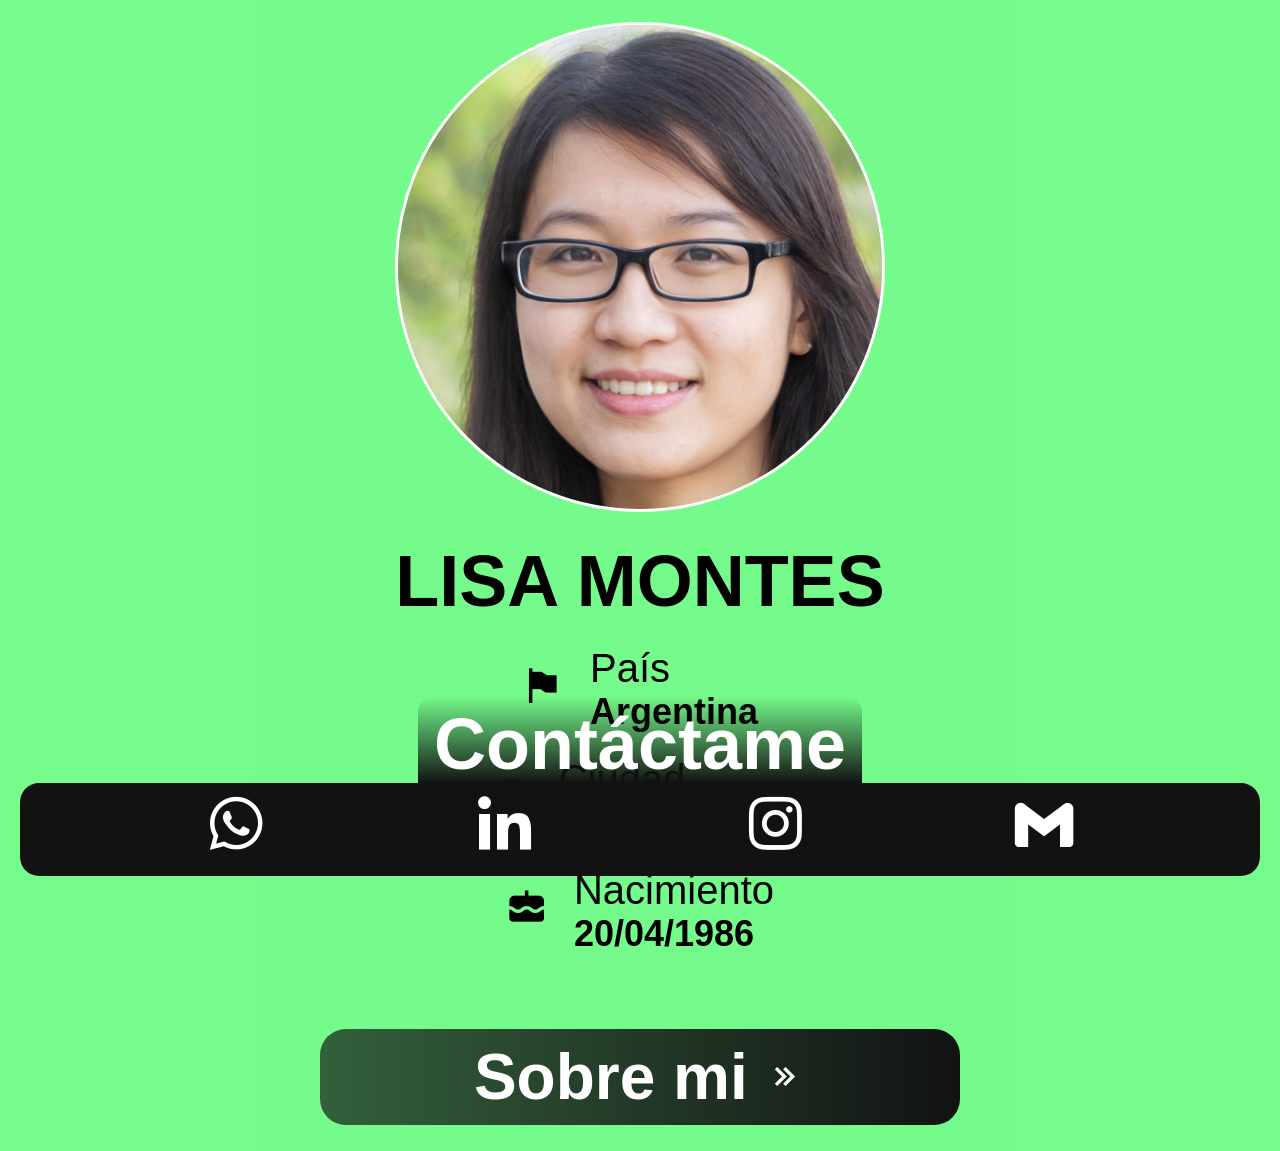
<file: index.html>
<!DOCTYPE html>
<html lang="es">
<head>
    <meta charset="UTF-8">
    <meta http-equiv="X-UA-Compatible" content="IE=edge">
    <meta name="viewport" content="width=device-width, initial-scale=1.0">
    <title>Curriculum Vitae en HTML</title>
    <!--Conexión con CSS-->
    <link rel="stylesheet" href="estilos.css"/>
    <!--Tipografía--> 
    <link href="https://fonts.googleapis.com/css2?family=EB+Garamond:ital,wght@0,400;0,500;0,600;0,700;0,800;1,400;1,500;1,600;1,700;1,800&display=swap" rel="stylesheet">
    <!--Iconos--> 
    <link href='https://unpkg.com/boxicons@2.1.4/css/boxicons.min.css' rel='stylesheet'>
</head>
<body>
    <main class="container">
        <div class="pagina1">
                <section class="info_foto">
                    <img class="info_img" src="foto.jpg" alt="Imagen primer plano de la persona"  />
                </section>

                <section class="info_personal">
                    <div class="info_nombre"> 
                        <h1>Lisa Montes</h1>
                    </div>

                    <ul>
                        <li class="info_li">
                            <div class="info_icon">
                                <i class='bx bxs-flag-alt'></i>
                            </div>
                            <div class="info_txt">
                                <p>País</p>
                                <p>Argentina</p>
                            </div>
                        </li>
                        <li class="info_li">
                            <div class="info_icon">
                                <i class='bx bxs-map'></i>
                            </div>
                            <div class="info_txt">
                                <p>Ciudad</p>
                                <p>Buenos Aires</p>
                            </div>
                        </li>
                        <li class="info_li">
                            <div class="info_icon">
                                <i class='bx bxs-cake'></i>
                            </div>
                            <div class="info_txt">
                                <p>Nacimiento</p>
                                <p>20/04/1986</p>
                            </div>
                        </li>
                    </ul>

                </section>
                <!--boton-->
                <div class="boton" >
                    <a href="#" id="sobremi">
                        Sobre mi
                        <i class="bx bx-chevrons-right"></i>
                    </a>
                </div>

        </div>
        <div class="pagina2" id="pag2">
            <section class="formacion_academica">
                <div class="academica_titulo">
                    <i class='bx bxs-graduation'></i>
                    <h2>Formación academica</h2>
                </div>
                <div class="academica_txt">
                    <table>
                        <tr>
                            <td class="academica_año">2007 - 2011</td>
                            <td>Ingeniería en Informática, Universidad de Buenos Aires</td>
                        </tr>
                        <tr>
                            <td class="academica_año">2016 - 2020</td>
                            <td>Especialización en Servicios y Redes de Telecomunicaciones, Universidad de Buenos Aires</td>
                        </tr>
                    </table>
                </div>
            </section>  
               
            <section class="experiencia_laboral">
                <div class="laboral_titulo">
                    <i class='bx bxs-briefcase'></i>
                    <h2>Experiencia laboral</h2>
                </div>
                <div class="laboral_txt">
                    <table>
                        <tr>
                            <td class="laboral_año">2018 - presente</td>
                            <td>Analista-Programador, Servicios Técnicos IT, Buenos Aires</td>
                        </tr>
                        <tr>
                            <td class="laboral_año">2014 - 2018</td>
                            <td>Programador Full Stack, Finanbest, Madrid</td>
                        </tr>
                        <tr>
                            <td class="laboral_año">2011 - 2014</td>
                            <td>Programadora web, Sistemas Informáticos SL, Rosario</td>
                        </tr>
                    </table>
                </div>
            </section>
             <!--boton-->
             <div class="boton" >
                <a href="#" id="volver">
                    <i class="bx bx-chevrons-left"></i>
                    Volver
                </a>
            </div>
        </div>   
        <div class="info_contacto">
            <div class="contacto_txt">
                <p>
                   <span class="bold"> Contáctame </span>
                </p>
            </div>
            <div class="contacto_iconos">
                <a href="https://wa.me/" target="_blank">
                    <i class='bx bxl-whatsapp'></i>
                </a>
                <a href="https://cl.linkedin.com/" target="_blank">
                    <i class='bx bxl-linkedin'></i>
                </a>
                <a href="https://www.instagram.com/" target="_blank">
                    <i class='bx bxl-instagram'></i>
                </a>
                <a href="mailto:correoelectronico@gmail.com" target="_blank">
                  <i class='bx bxl-gmail'></i>
                </a>
            </div>
        </div>
    </main>

    <!--Conexión con JavaScript-->
    <script src="app.js"></script>

</body>
</html>
</file>
<file: estilos.css>
:root{
    --tono: #59fb74d4;
    --complementario: #eded98 ;
    --contraste: #121213;

    /*paleta monocromatica principal*/
    --color-principal: hsla(var(--tono), 100%, 40%, 1);
    --color-principal-medio: hsla(var(--tono), 100%, 86%, 1);
    --color-principal-claro: hsla(var(--tono), 100%, 98%, 1);
    --color-principal-oscuro: hsla(var(--tono), 100%, 15%, 1);

    /*Color complementario*/
    --color-complementario: hsla(var(--complementario), 100%, 48%, 1);

    /*Color contraste*/
    --color-contraste-oscuro:hsla(var(--contraste), 13%, 10%, 1);
    --color-contraste-media:hsla(var(--contraste), 15%, 40%, 1);

    /*Valores*/
    --color-blanco: white;

    /*Tipografía*/
    --fuente-principal: 'Garamond', sans-serif;

    /*peso de letra*/
    --light: 300;
    --normal: 400;
    --bold: 700;
}

/*Configuración global*/
h1, h2, h3, h4, h5, h6, p, a, span{
    color: var(--color-contraste-oscuro);
    text-decoration: none;
}

ul{
    list-style: none;
}

.light{
    font-weight: var(--light);
}

.normal{
    font-weight: var(--normal);
}

.bold{
    font-weight: var(--bold);
}

/*Reseteando los estilos por defecto del navegador*/
*{
    margin: 0;
    padding: 0;
    box-sizing:border-box;
    font-family: var(--fuente-principal);
}


.container{
    display: grid;
    grid-template-columns: repeat(2, 1fr);
    position:relative; /*punto de referencia*/
    width: 100vw;
    overflow: hidden;
}

.pagina1, .pagina2{
    width: 100vw;
}

.pagina1{
    background-color:#59fb74d4;
    min-height: 100vh;
    overflow: hidden;
}

.pagina2{
    background-color: var(--color-blanco);
    position: absolute;
    opacity: 1;
    min-height: 100vh;
    transition: .5s all ease-in-out;
    left: 100%; /*100=afuera 0=adentro*/
    pointer-events: none;
}

.entrar{
    left: 0%;
    pointer-events: all;
}

@media(max-width:1400px){
      /*diseño pagina 1 1400px*/
   .container{
    display: grid;
    grid-template-columns: repeat(4, 1fr);
    grid: 3.25rem;
}
.boton{
    display: grid;
    grid-template-columns: 1fr;
    grid-gap: 1.25rem;
    min-height: 2.5rem;  
}

.boton a{
    background: linear-gradient(to right, transparent, var(--contraste));
    width: 50%;
    display:flex;
    margin-bottom: 1.625rem;
    margin-left: auto;
    margin-right: auto;
    margin-top: 3.1rem;
    justify-content: center;
    align-items: center;
    gap: 1.15rem;
    text-decoration: none;
    padding: .7rem;
    border-radius: 1.625rem;
    font-size: 4rem;
    font-weight: 800;
    transition: .2s all ease-in-out;
    

}
.boton a:nth-child(1){
    background-size: cover;
    background-position:100% 100%;
    color: var(--color-blanco);
    background-size: 300%;
}
.boton i{
    padding-top: 0.050rem;
    font-size: 2.5rem;
}


.info_foto{
    grid-column: 1/3;
    position: relative;
    text-align: center;
   
}

.info_img{
    border-radius: 50% 50% 50% 50%;
    border: 0.19rem solid var(--color-blanco);
    height: 30.625rem;
    width: 30.625rem;
    margin-top: 1.375rem;
    object-position: center;
    object-fit: cover;
}

.info_personal{
    padding: 1.5rem;
    height: auto;
}

.info_nombre{
    font-size: 3rem;
    text-transform: uppercase;
    font-weight: var(--bold);
    text-align: center;
}

.info_li{
    padding-top: 1.5rem;
    display: flex;
    align-items: center;
    justify-content: center;
}

.info_icon{
    font-size: 2.6rem;
    margin-right: 1.625rem;
}

.info_txt p:nth-child(1){
    font-size: 2.5rem;
}

.info_txt p:nth-child(2){
    font-size: 2.25rem;
    font-weight: var(--bold);
}

/*diseño pagina 2 1400px*/

.formacion_academica{
    padding: 0 2.25rem;
    margin-bottom: 3.5625rem;
    margin-top: 3.875rem;
    grid-column: 1/5;
}

.academica_titulo{
    display: flex;
    align-items: center;
    margin-bottom: 1.625rem;
    justify-content: center;
    background-color: #59fb74d4;
}

.academica_titulo i{
    font-size: 4rem;
    margin-right: 1.3125rem;
}

.academica_titulo h2{
    font-size: 4.2rem;
    text-transform: uppercase;
}

.academica_txt table{
    font-size: 3.2rem;
}

.academica_txt td{
    padding-bottom: 1.3125rem;
    
}

.academica_año{
    font-weight: var(--bold);
    padding-right: 1.9375rem;
}

.experiencia_laboral{
    padding: 0 2.25rem;
    margin-bottom: 3.5625rem;
    margin-top: 3.875rem;
    grid-column: 1/5;
}

.laboral_titulo{
    display: flex;
    align-items: center;
    margin-bottom: 1.625rem;
    justify-content: center;
    background-color: #59fb74d4;
}

.laboral_titulo i{
    font-size: 4rem;
    margin-right: 1.3125rem;
}

.laboral_titulo h2{
    font-size: 4.2rem;
    text-transform: uppercase;
}

.laboral_txt table{
    font-size: 3.2rem;
}

.laboral_txt td{
    padding-bottom: 1.3125rem;
}

.laboral_año{
    font-weight: var(--bold);
    padding-right: 1.9375rem;
}

/*barra de contacto flotante 1400px*/

.info_contacto{
    position: fixed;
    bottom: 1.5rem;
    left: 50%;
    transform: translateX(-50%);
    display: flex;
    flex-direction: column;
    justify-content: center;
    align-items: center;
    min-width: calc(100% - 40px);
}

.contacto_txt{
    background: linear-gradient(to bottom, transparent, var(--contraste));
    padding: .4rem 1rem .25rem 1rem;
    border-radius: 1rem 1rem 0 0;
    
}

.contacto_txt p{
    color: var(--color-blanco);
    margin-bottom: -0.375rem;
    font-size: 4.5rem;
}

.contacto_iconos{
    background-color: var(--contraste);
    display: flex;
    justify-content: space-evenly;
    align-items: center;
    gap: 1.5rem;
    padding: .35rem;
    width: 100%;
    border-radius: 1.2rem;
}

.contacto_iconos a{
    color: var(--color-blanco);
    font-size: 4.4rem;
}

.contacto_iconos a:hover{
    color: var(--tono);
    transform: scale(2);
}
}

@media(max-width:1200px){
     /*diseño pagina 1 1200px*/
     .container{
        display: grid;
        grid-template-columns: repeat(4, 1fr);
        grid: 3.25rem;
    }
    .boton{
        display: grid;
        grid-template-columns: 1fr;
        grid-gap: 1.25rem;
        min-height: 2.5rem;  
    }
    
    .boton a{
        background: linear-gradient(to right, transparent, var(--contraste));
        width: 50%;
        display:flex;
        margin-bottom: 1.625rem;
        margin-left: auto;
        margin-right: auto;
        margin-top: 3.1rem;
        justify-content: center;
        align-items: center;
        gap: 1.15rem;
        text-decoration: none;
        padding: .7rem;
        border-radius: 1.625rem;
        font-size: 4rem;
        font-weight: 800;
        transition: .2s all ease-in-out;
        
    
    }
    .boton a:nth-child(1){
        background-size: cover;
        background-position:100% 100%;
        color: var(--color-blanco);
        background-size: 300%;
    }
    .boton i{
        padding-top: 0.050rem;
        font-size: 2.5rem;
    }
    
    
    .info_foto{
        grid-column: 1/3;
        position: relative;
        text-align: center;
       
    }
    
    .info_img{
        border-radius: 50% 50% 50% 50%;
        border: 0.19rem solid var(--color-blanco);
        height: 30.625rem;
        width: 30.625rem;
        margin-top: 1.375rem;
        object-position: center;
        object-fit: cover;
    }
    
    .info_personal{
        padding: 1.5rem;
        height: auto;
    }
    
    .info_nombre{
        font-size: 3rem;
        text-transform: uppercase;
        font-weight: var(--bold);
        text-align: center;
    }
    
    .info_li{
        padding-top: 1.5rem;
        display: flex;
        align-items: center;
        justify-content: center;
    }
    
    .info_icon{
        font-size: 2.6rem;
        margin-right: 1.625rem;
    }
    
    .info_txt p:nth-child(1){
        font-size: 2.5rem;
    }
    
    .info_txt p:nth-child(2){
        font-size: 2.25rem;
        font-weight: var(--bold);
    }
    
    /*diseño pagina 2 1200px*/
    
    .formacion_academica{
        padding: 0 2.25rem;
        margin-bottom: 3.5625rem;
        margin-top: 3.875rem;
        grid-column: 1/5;
    }
    
    .academica_titulo{
        display: flex;
        align-items: center;
        margin-bottom: 1.625rem;
        justify-content: center;
    }
    
    .academica_titulo i{
        font-size: 4rem;
        margin-right: 1.3125rem;
    }
    
    .academica_titulo h2{
        font-size: 4.2rem;
        text-transform: uppercase;
    }
    
    .academica_txt table{
        font-size: 3.2rem;
    }
    
    .academica_txt td{
        padding-bottom: 1.3125rem;
        
    }
    
    .academica_año{
        font-weight: var(--bold);
        padding-right: 1.9375rem;
    }
    
    .experiencia_laboral{
        padding: 0 2.25rem;
        margin-bottom: 3.5625rem;
        margin-top: 3.875rem;
        grid-column: 1/5;
    }
    
    .laboral_titulo{
        display: flex;
        align-items: center;
        margin-bottom: 1.625rem;
        justify-content: center;
    }
    
    .laboral_titulo i{
        font-size: 4rem;
        margin-right: 1.3125rem;
    }
    
    .laboral_titulo h2{
        font-size: 4.2rem;
        text-transform: uppercase;
    }
    
    .laboral_txt table{
        font-size: 3.2rem;
    }
    
    .laboral_txt td{
        padding-bottom: 1.3125rem;
    }
    
    .laboral_año{
        font-weight: var(--bold);
        padding-right: 1.9375rem;
    }
    
    /*barra de contacto flotante 1200px*/
    
    .info_contacto{
        position: fixed;
        bottom: 1.5rem;
        left: 50%;
        transform: translateX(-50%);
        display: flex;
        flex-direction: column;
        justify-content: center;
        align-items: center;
        min-width: calc(100% - 2.5rem);
    }
    
    .contacto_txt{
        background: linear-gradient(to bottom, transparent, var(--contraste));
        padding: .4rem 1rem .25rem 1rem;
        border-radius: 1rem 1rem 0 0;
        
    }
    
    .contacto_txt p{
        color: var(--color-blanco);
        margin-bottom: -0.375rem;
        font-size: 4.5rem;
    }
    
    .contacto_iconos{
        background-color: var(--contraste);
        display: flex;
        justify-content: space-evenly;
        align-items: center;
        gap: 1.5rem;
        padding: .35rem;
        width: 100%;
        border-radius: 1.2rem;
    }
    
    .contacto_iconos a{
        color: var(--color-blanco);
        font-size: 4.4rem;
    }
    
    .contacto_iconos a:hover{
        color: var(--tono);
        transform: scale(2);
    }
}

@media(max-width:992px){
   /*diseño pagina 1 TABLET grande?*/
   .container{
    display: grid;
    grid-template-columns: repeat(4, 1fr);
    grid: 3.25rem;
}
.boton{
    display: grid;
    grid-template-columns: 1fr;
    grid-gap: 1.25rem;
    min-height: 2.5rem;  
}

.boton a{
    background: linear-gradient(to right, transparent, var(--contraste));
    width: 50%;
    display:flex;
    margin-bottom: 1.625rem;
    margin-left: auto;
    margin-right: auto;
    margin-top: 3.1rem;
    justify-content: center;
    align-items: center;
    gap: 1.15rem;
    text-decoration: none;
    padding: .7rem;
    border-radius: 1.625rem;
    font-size: 2rem;
    font-weight: 700;
    transition: .2s all ease-in-out;
    

}
.boton a:nth-child(1){
    background-size: cover;
    background-position:100% 100%;
    color: var(--color-blanco);
    background-size: 200%;
}
.boton i{
    padding-top: 0.050rem;
    font-size: 1.5rem;
}


.info_foto{
    grid-column: 1/3;
    grid-row: 1/3;
    position: relative;
    text-align: center;
   
}

.info_img{
    border-radius: 50% 50% 50% 50%;
    border: 0.1880rem solid var(--color-blanco);
    height: 20.625rem;
    width: 20.625rem;
    margin-top: 1.375rem;
    object-position: center;
    object-fit: cover;
}

.info_personal{
    grid-row: 2/3;
    padding: 1.5rem;
    height: auto;
}

.info_nombre{
    font-size: 2.5625rem;
    text-transform: uppercase;
    font-weight: var(--bold);
    text-align: center;
}

.info_li{
    padding-top: 1.5rem;
    display: flex;
    align-items: center;
    justify-content: center;
}

.info_icon{
    font-size: 2.5rem;
    margin-right: 1.625rem;
}

.info_txt p:nth-child(1){
    font-size: 2.125rem;
}

.info_txt p:nth-child(2){
    font-size: 2.25rem;
    font-weight: var(--bold);
}

/*diseño pagina 2 TABLET grande?*/

.formacion_academica{
    padding: 0 2.25rem;
    margin-bottom: 2.5625rem;
    margin-top: 2.875rem;
    grid-column: 1/5;
    grid-row: 1/3;

}

.academica_titulo{
    display: flex;
    align-items: center;
    margin-bottom: 1.625rem;
    justify-content: center;
}

.academica_titulo i{
    font-size: 2rem;
    margin-right: 1.3125rem;
}

.academica_titulo h2{
    font-size: 2.2rem;
    text-transform: uppercase;
}

.academica_txt table{
    font-size: 2.2rem;
}

.academica_txt td{
    padding-bottom: 1.3125rem;
    
}

.academica_año{
    font-weight: var(--bold);
    padding-right: 1.9375rem;
}

.experiencia_laboral{
    padding: 0 2.25rem;
    margin-bottom: 2.5625rem;
    grid-column: 1/5;
    grid-row: 3/5;
}

.laboral_titulo{
    display: flex;
    align-items: center;
    margin-bottom: 1.625rem;
    justify-content: center;
}

.laboral_titulo i{
    font-size: 2rem;
    margin-right: 1.3125rem;
}

.laboral_titulo h2{
    font-size: 2.2rem;
    text-transform: uppercase;
}

.laboral_txt table{
    font-size: 2.2rem;
}

.laboral_txt td{
    padding-bottom: 1.3125rem;
}

.laboral_año{
    font-weight: var(--bold);
    padding-right: 1.9375rem;
}

/*barra de contacto flotante TABLET grande?*/

.info_contacto{
    position: fixed;
    bottom: 1.5rem;
    left: 50%;
    transform: translateX(-50%);
    display: flex;
    flex-direction: column;
    justify-content: center;
    align-items: center;
    min-width: calc(100% - 2.5rem);
}

.contacto_txt{
    background: linear-gradient(to bottom, transparent, var(--contraste));
    padding: .4rem 1rem .25rem 1rem;
    border-radius: 1rem 1rem 0 0;
    
}

.contacto_txt p{
    color: var(--color-blanco);
    margin-bottom: -0.375rem;
    font-size: 2.5rem;
}

.contacto_iconos{
    background-color: var(--contraste);
    display: flex;
    justify-content: space-evenly;
    align-items: center;
    gap: 1.5rem;
    padding: .35rem;
    width: 100%;
    border-radius: 1.2rem;
}

.contacto_iconos a{
    color: var(--color-blanco);
    font-size: 3.4rem;
}

.contacto_iconos a:hover{
    color: var(--tono);
    transform: scale(1.5);
}
}

@media(max-width:768px){
    /*diseño pagina 1 TABLET*/
    .container{
        display: grid;
        grid-template-columns: repeat(4, 1fr);
        grid: 3.25rem;
    }
    .boton{
        display: grid;
        grid-template-columns: 1fr;
        grid-gap: 1.25rem;
        min-height: 2.5rem;  
    }
    
    .boton a{
        background: linear-gradient(to right, transparent, var(--contraste));
        width: 50%;
        display:flex;
        margin-bottom: 1.625rem;
        margin-left: auto;
        margin-right: auto;
        margin-top: 3.1rem;
        justify-content: center;
        align-items: center;
        gap: 1.15rem;
        text-decoration: none;
        padding: .7rem;
        border-radius: 1.625rem;
        font-size: 2rem;
        font-weight: 700;
        transition: .2s all ease-in-out;
        
    
    }
    .boton a:nth-child(1){
        background-size: cover;
        background-position:100% 100%;
        color: var(--color-blanco);
        background-size: 200%;
    }
    .boton i{
        padding-top: 0.050rem;
        font-size: 1.5rem;
    }
    
    
    .info_foto{
        grid-column: 1/3;
        grid-row: 1/3;
        position: relative;
        text-align: center;
       
    }
    
    .info_img{
        border-radius: 50% 50% 50% 50%;
        border: 0.1880rem solid var(--color-blanco);
        height: 20.625rem;
        width: 20.625rem;
        margin-top: 1.375rem;
        object-position: center;
        object-fit: cover;
    }
    
    .info_personal{
        grid-row: 2/3;
        padding: 1.5rem;
        height: auto;
    }
    
    .info_nombre{
        font-size: 2.5625rem;
        text-transform: uppercase;
        font-weight: var(--bold);
        text-align: center;
    }
    
    .info_li{
        padding-top: 1.5rem;
        display: flex;
        align-items: center;
        justify-content: center;
    }
    
    .info_icon{
        font-size: 2.5rem;
        margin-right: 1.625rem;
    }
    
    .info_txt p:nth-child(1){
        font-size: 2.125rem;
    }
    
    .info_txt p:nth-child(2){
        font-size: 2.25rem;
        font-weight: var(--bold);
    }
    
    /*diseño pagina 2 TABLET*/
    
    .formacion_academica{
        padding: 0 2.25rem;
        margin-bottom: 2.5625rem;
        margin-top: 2.875rem;
        grid-column: 1/5;
        grid-row: 1/3;
    
    }
    
    .academica_titulo{
        display: flex;
        align-items: center;
        margin-bottom: 1.625rem;
        justify-content: center;
    }
    
    .academica_titulo i{
        font-size: 2rem;
        margin-right: 1.3125rem;
    }
    
    .academica_titulo h2{
        font-size: 2.2rem;
        text-transform: uppercase;
    }
    
    .academica_txt table{
        font-size: 2.2rem;
    }
    
    .academica_txt td{
        padding-bottom: 1.3125rem;
        
    }
    
    .academica_año{
        font-weight: var(--bold);
        padding-right: 1.9375rem;
    }
    
    .experiencia_laboral{
        padding: 0 2.25rem;
        margin-bottom: 2.5625rem;
        grid-column: 1/5;
        grid-row: 3/5;
    }
    
    .laboral_titulo{
        display: flex;
        align-items: center;
        margin-bottom: 1.625rem;
        justify-content: center;
    }
    
    .laboral_titulo i{
        font-size: 2rem;
        margin-right: 1.3125rem;
    }
    
    .laboral_titulo h2{
        font-size: 2.2rem;
        text-transform: uppercase;
    }
    
    .laboral_txt table{
        font-size: 2.2rem;
    }
    
    .laboral_txt td{
        padding-bottom: 1.3125rem;
    }
    
    .laboral_año{
        font-weight: var(--bold);
        padding-right: 1.9375rem;
    }
    
    /*barra de contacto flotante TABLET*/
    
    .info_contacto{
        position: fixed;
        bottom: 1.5rem;
        left: 50%;
        transform: translateX(-50%);
        display: flex;
        flex-direction: column;
        justify-content: center;
        align-items: center;
        min-width: calc(100% - 2.5rem);
    }
    
    .contacto_txt{
        background: linear-gradient(to bottom, transparent, var(--contraste));
        padding: .4rem 1rem .25rem 1rem;
        border-radius: 1rem 1rem 0 0;
        
    }
    
    .contacto_txt p{
        color: var(--color-blanco);
        margin-bottom: -0.375rem;
        font-size: 2.5rem;
    }
    
    .contacto_iconos{
        background-color: var(--contraste);
        display: flex;
        justify-content: space-evenly;
        align-items: center;
        gap: 1.5rem;
        padding: .35rem;
        width: 100%;
        border-radius: 1.2rem;
    }
    
    .contacto_iconos a{
        color: var(--color-blanco);
        font-size: 3.4rem;
    }
    
    .contacto_iconos a:hover{
        color: var(--tono);
        transform: scale(1.5);
    }
}

@media(max-width:576px){
    /*diseño pagina 1 CELULAR*/

.container{
    display: grid;
    grid-template-columns: repeat(4, 1fr);
    grid: 1.25rem;
}
.boton{
    display: grid;
    grid-template-columns: 1fr;
    grid-gap: 1.25rem;
    min-height: 2.5rem;  
}

.boton a{
    background: linear-gradient(to right, transparent, var(--contraste));
    width: 50%;
    display:flex;
    margin-bottom: 0.625rem;
    margin-left: auto;
    margin-right: auto;
    margin-top: 2.1875rem;
    justify-content: center;
    align-items: center;
    gap: 0.15rem;
    text-decoration: none;
    padding: .7rem;
    border-radius: 0.625rem;
    font-size: .9rem;
    font-weight: 600;
    transition: .2s all ease-in-out;
    

}
.boton a:nth-child(1){
    background-size: cover;
    background-position:100% 100%;
    color: var(--color-blanco);
    background-size: 200%;
}
.boton i{
    padding-top: 0.0625rem;
    font-size: 1.5rem;
}


.info_foto{
    grid-column: 1/3;
    grid-row: 1/3;
    position: relative;
    text-align: center;
   
}

.info_img{
    border-radius: 50% 50% 50% 50%;
    border: 0.1875rem solid var(--color-blanco);
    height: 15.625rem;
    width: 15.625rem;
    margin-top: 0.375rem;
    object-position: center;
    object-fit: cover;
}

.info_personal{
    grid-row: 2/3;
    padding: 0.5rem;
    height: auto;
}

.info_nombre{
    font-size: 1.5625rem;
    text-transform: uppercase;
    font-weight: var(--bold);
    text-align: center;
}

.info_li{
    padding-top: 0.3125rem;
    display: flex;
    align-items: center;
    justify-content: center;
}

.info_icon{
    font-size: 1.25rem;
    margin-right: 0.625rem;
}

.info_txt p:nth-child(1){
    font-size: 1.125rem;
}

.info_txt p:nth-child(2){
    font-size: 1.25rem;
    font-weight: var(--bold);
}

/*diseño pagina 2 CELULAR*/

.formacion_academica{
    padding: 0 1.25rem;
    margin-bottom: 1.5625rem;
    margin-top: 1.875rem;
    grid-column: 1/5;
    grid-row: 1/3;
}

.academica_titulo{
    display: flex;
    align-items: center;
    margin-bottom: 0.625rem;
}

.academica_titulo i{
    font-size: 0.9375rem;
    margin-right: 0.3125rem;
}

.academica_titulo h2{
    font-size: 1.125rem;
    text-transform: uppercase;
}

.academica_txt table{
    font-size: 1.125rem;
}

.academica_txt td{
    padding-bottom: 0.3125rem;
}

.academica_año{
    font-weight: var(--bold);
    padding-right: 0.9375rem;
}

.experiencia_laboral{
    padding: 0 1.25rem;
    margin-bottom: 1.5625rem;
    grid-column: 1/5;
    grid-row: 3/5;
}

.laboral_titulo{
    display: flex;
    align-items: center;
    margin-bottom: 0.625rem;
}

.laboral_titulo i{
    font-size: 0.9375rem;
    margin-right: 0.3125rem;
}

.laboral_titulo h2{
    font-size: 1.125rem;
    text-transform: uppercase;
}

.laboral_txt table{
    font-size: 1.125rem;
}

.laboral_txt td{
    padding-bottom: 0.3125rem;
}

.laboral_año{
    font-weight: var(--bold);
    padding-right: 0.9375rem;
}

/*barra de contacto flotante CELULAR*/

.info_contacto{
    position: fixed;
    bottom: 1rem;
    left: 50%;
    transform: translateX(-50%);
    display: flex;
    flex-direction: column;
    justify-content: center;
    align-items: center;
    min-width: calc(100% - 2.5rem);
}

.contacto_txt{
    background: linear-gradient(to bottom, transparent, var(--contraste));
    padding: .4rem 1rem .25rem 1rem;
    border-radius: 1rem 1rem 0 0;
    
}

.contacto_txt p{
    color: var(--color-blanco);
    margin-bottom: -0.375rem;
    font-size: 1.5rem;
}

.contacto_iconos{
    background-color: var(--contraste);
    display: flex;
    justify-content: space-evenly;
    align-items: center;
    gap: 1.5rem;
    padding: .35rem;
    width: 100%;
    border-radius: 1.2rem;
}

.contacto_iconos a{
    color: var(--color-blanco);
    font-size: 2.4rem;
}

.contacto_iconos a:hover{
    color: var(--tono);
    transform: scale(1.2);
}
}
</file>
<file: curriculumvitae/carpetas/css/estilos.css>
:root{
    --tono: #59fb74d4;
    --complementario: #eded98 ;
    --contraste: #121213;

    /*paleta monocromatica principal*/
    --color-principal: hsla(var(--tono), 100%, 40%, 1);
    --color-principal-medio: hsla(var(--tono), 100%, 86%, 1);
    --color-principal-claro: hsla(var(--tono), 100%, 98%, 1);
    --color-principal-oscuro: hsla(var(--tono), 100%, 15%, 1);

    /*Color complementario*/
    --color-complementario: hsla(var(--complementario), 100%, 48%, 1);

    /*Color contraste*/
    --color-contraste-oscuro:hsla(var(--contraste), 13%, 10%, 1);
    --color-contraste-media:hsla(var(--contraste), 15%, 40%, 1);

    /*Valores*/
    --color-blanco: white;

    /*Tipografía*/
    --fuente-principal: 'Garamond', sans-serif;

    /*peso de letra*/
    --light: 300;
    --normal: 400;
    --bold: 700;
}

/*Configuración global*/
h1, h2, h3, h4, h5, h6, p, a, span{
    color: var(--color-contraste-oscuro);
    text-decoration: none;
}

ul{
    list-style: none;
}

.light{
    font-weight: var(--light);
}

.normal{
    font-weight: var(--normal);
}

.bold{
    font-weight: var(--bold);
}

/*Reseteando los estilos por defecto del navegador*/
*{
    margin: 0;
    padding: 0;
    box-sizing:border-box;
    font-family: var(--fuente-principal);
}


.container{
    display: grid;
    grid-template-columns: repeat(2, 1fr);
    position:relative; /*punto de referencia*/
    width: 100vw;
    overflow: hidden;
}

.pagina1, .pagina2{
    width: 100vw;
}

.pagina1{
    background-color:#59fb74d4;
    min-height: 100vh;
    overflow: hidden;
}

.pagina2{
    background-color: var(--color-blanco);
    position: absolute;
    opacity: 1;
    min-height: 100vh;
    transition: .5s all ease-in-out;
    left: 100%; /*100=afuera 0=adentro*/
    pointer-events: none;
}

.entrar{
    left: 0%;
    pointer-events: all;
}

@media(max-width:1400px){
      /*diseño pagina 1 1400px*/
   .container{
    display: grid;
    grid-template-columns: repeat(4, 1fr);
    grid: 3.25rem;
}
.boton{
    display: grid;
    grid-template-columns: 1fr;
    grid-gap: 1.25rem;
    min-height: 2.5rem;  
}

.boton a{
    background: linear-gradient(to right, transparent, var(--contraste));
    width: 50%;
    display:flex;
    margin-bottom: 1.625rem;
    margin-left: auto;
    margin-right: auto;
    margin-top: 3.1rem;
    justify-content: center;
    align-items: center;
    gap: 1.15rem;
    text-decoration: none;
    padding: .7rem;
    border-radius: 1.625rem;
    font-size: 4rem;
    font-weight: 800;
    transition: .2s all ease-in-out;
    

}
.boton a:nth-child(1){
    background-size: cover;
    background-position:100% 100%;
    color: var(--color-blanco);
    background-size: 300%;
}
.boton i{
    padding-top: 0.050rem;
    font-size: 2.5rem;
}


.info_foto{
    grid-column: 1/3;
    position: relative;
    text-align: center;
   
}

.info_img{
    border-radius: 50% 50% 50% 50%;
    border: 0.19rem solid var(--color-blanco);
    height: 30.625rem;
    width: 30.625rem;
    margin-top: 1.375rem;
    object-position: center;
    object-fit: cover;
}

.info_personal{
    padding: 1.5rem;
    height: auto;
}

.info_nombre{
    font-size: 3rem;
    text-transform: uppercase;
    font-weight: var(--bold);
    text-align: center;
}

.info_li{
    padding-top: 1.5rem;
    display: flex;
    align-items: center;
    justify-content: center;
}

.info_icon{
    font-size: 2.6rem;
    margin-right: 1.625rem;
}

.info_txt p:nth-child(1){
    font-size: 2.5rem;
}

.info_txt p:nth-child(2){
    font-size: 2.25rem;
    font-weight: var(--bold);
}

/*diseño pagina 2 1400px*/

.formacion_academica{
    padding: 0 2.25rem;
    margin-bottom: 3.5625rem;
    margin-top: 3.875rem;
    grid-column: 1/5;
}

.academica_titulo{
    display: flex;
    align-items: center;
    margin-bottom: 1.625rem;
    justify-content: center;
}

.academica_titulo i{
    font-size: 4rem;
    margin-right: 1.3125rem;
}

.academica_titulo h2{
    font-size: 4.2rem;
    text-transform: uppercase;
}

.academica_txt table{
    font-size: 3.2rem;
}

.academica_txt td{
    padding-bottom: 1.3125rem;
    
}

.academica_año{
    font-weight: var(--bold);
    padding-right: 1.9375rem;
}

.experiencia_laboral{
    padding: 0 2.25rem;
    margin-bottom: 3.5625rem;
    margin-top: 3.875rem;
    grid-column: 1/5;
}

.laboral_titulo{
    display: flex;
    align-items: center;
    margin-bottom: 1.625rem;
    justify-content: center;
}

.laboral_titulo i{
    font-size: 4rem;
    margin-right: 1.3125rem;
}

.laboral_titulo h2{
    font-size: 4.2rem;
    text-transform: uppercase;
}

.laboral_txt table{
    font-size: 3.2rem;
}

.laboral_txt td{
    padding-bottom: 1.3125rem;
}

.laboral_año{
    font-weight: var(--bold);
    padding-right: 1.9375rem;
}

/*barra de contacto flotante 1400px*/

.info_contacto{
    position: fixed;
    bottom: 1.5rem;
    left: 50%;
    transform: translateX(-50%);
    display: flex;
    flex-direction: column;
    justify-content: center;
    align-items: center;
    min-width: calc(100% - 2.5rem);
}

.contacto_txt{
    background: linear-gradient(to bottom, transparent, var(--contraste));
    padding: .4rem 1rem .25rem 1rem;
    border-radius: 1rem 1rem 0 0;
    
}

.contacto_txt p{
    color: var(--color-blanco);
    margin-bottom: -0.375rem;
    font-size: 4.5rem;
}

.contacto_iconos{
    background-color: var(--contraste);
    display: flex;
    justify-content: space-evenly;
    align-items: center;
    gap: 1.5rem;
    padding: .35rem;
    width: 100%;
    border-radius: 1.2rem;
}

.contacto_iconos a{
    color: var(--color-blanco);
    font-size: 4.4rem;
}

.contacto_iconos a:hover{
    color: var(--tono);
    transform: scale(2);
}
}

@media(max-width:1200px){
     /*diseño pagina 1 1200px*/
     .container{
        display: grid;
        grid-template-columns: repeat(4, 1fr);
        grid: 3.25rem;
    }
    .boton{
        display: grid;
        grid-template-columns: 1fr;
        grid-gap: 1.25rem;
        min-height: 2.5rem;  
    }
    
    .boton a{
        background: linear-gradient(to right, transparent, var(--contraste));
        width: 50%;
        display:flex;
        margin-bottom: 1.625rem;
        margin-left: auto;
        margin-right: auto;
        margin-top: 3.1rem;
        justify-content: center;
        align-items: center;
        gap: 1.15rem;
        text-decoration: none;
        padding: .7rem;
        border-radius: 1.625rem;
        font-size: 4rem;
        font-weight: 800;
        transition: .2s all ease-in-out;
        
    
    }
    .boton a:nth-child(1){
        background-size: cover;
        background-position:100% 100%;
        color: var(--color-blanco);
        background-size: 300%;
    }
    .boton i{
        padding-top: 0.050rem;
        font-size: 2.5rem;
    }
    
    
    .info_foto{
        grid-column: 1/3;
        position: relative;
        text-align: center;
       
    }
    
    .info_img{
        border-radius: 50% 50% 50% 50%;
        border: 0.19rem solid var(--color-blanco);
        height: 30.625rem;
        width: 30.625rem;
        margin-top: 1.375rem;
        object-position: center;
        object-fit: cover;
    }
    
    .info_personal{
        padding: 1.5rem;
        height: auto;
    }
    
    .info_nombre{
        font-size: 3rem;
        text-transform: uppercase;
        font-weight: var(--bold);
        text-align: center;
    }
    
    .info_li{
        padding-top: 1.5rem;
        display: flex;
        align-items: center;
        justify-content: center;
    }
    
    .info_icon{
        font-size: 2.6rem;
        margin-right: 1.625rem;
    }
    
    .info_txt p:nth-child(1){
        font-size: 2.5rem;
    }
    
    .info_txt p:nth-child(2){
        font-size: 2.25rem;
        font-weight: var(--bold);
    }
    
    /*diseño pagina 2 1200px*/
    
    .formacion_academica{
        padding: 0 2.25rem;
        margin-bottom: 3.5625rem;
        margin-top: 3.875rem;
        grid-column: 1/5;
    }
    
    .academica_titulo{
        display: flex;
        align-items: center;
        margin-bottom: 1.625rem;
        justify-content: center;
    }
    
    .academica_titulo i{
        font-size: 4rem;
        margin-right: 1.3125rem;
    }
    
    .academica_titulo h2{
        font-size: 4.2rem;
        text-transform: uppercase;
    }
    
    .academica_txt table{
        font-size: 3.2rem;
    }
    
    .academica_txt td{
        padding-bottom: 1.3125rem;
        
    }
    
    .academica_año{
        font-weight: var(--bold);
        padding-right: 1.9375rem;
    }
    
    .experiencia_laboral{
        padding: 0 2.25rem;
        margin-bottom: 3.5625rem;
        margin-top: 3.875rem;
        grid-column: 1/5;
    }
    
    .laboral_titulo{
        display: flex;
        align-items: center;
        margin-bottom: 1.625rem;
        justify-content: center;
    }
    
    .laboral_titulo i{
        font-size: 4rem;
        margin-right: 1.3125rem;
    }
    
    .laboral_titulo h2{
        font-size: 4.2rem;
        text-transform: uppercase;
    }
    
    .laboral_txt table{
        font-size: 3.2rem;
    }
    
    .laboral_txt td{
        padding-bottom: 1.3125rem;
    }
    
    .laboral_año{
        font-weight: var(--bold);
        padding-right: 1.9375rem;
    }
    
    /*barra de contacto flotante 1200px*/
    
    .info_contacto{
        position: fixed;
        bottom: 1.5rem;
        left: 50%;
        transform: translateX(-50%);
        display: flex;
        flex-direction: column;
        justify-content: center;
        align-items: center;
        min-width: calc(100% - 2.5rem);
    }
    
    .contacto_txt{
        background: linear-gradient(to bottom, transparent, var(--contraste));
        padding: .4rem 1rem .25rem 1rem;
        border-radius: 1rem 1rem 0 0;
        
    }
    
    .contacto_txt p{
        color: var(--color-blanco);
        margin-bottom: -0.375rem;
        font-size: 4.5rem;
    }
    
    .contacto_iconos{
        background-color: var(--contraste);
        display: flex;
        justify-content: space-evenly;
        align-items: center;
        gap: 1.5rem;
        padding: .35rem;
        width: 100%;
        border-radius: 1.2rem;
    }
    
    .contacto_iconos a{
        color: var(--color-blanco);
        font-size: 4.4rem;
    }
    
    .contacto_iconos a:hover{
        color: var(--tono);
        transform: scale(2);
    }
}

@media(max-width:992px){
   /*diseño pagina 1 TABLET grande?*/
   .container{
    display: grid;
    grid-template-columns: repeat(4, 1fr);
    grid: 3.25rem;
}
.boton{
    display: grid;
    grid-template-columns: 1fr;
    grid-gap: 1.25rem;
    min-height: 2.5rem;  
}

.boton a{
    background: linear-gradient(to right, transparent, var(--contraste));
    width: 50%;
    display:flex;
    margin-bottom: 1.625rem;
    margin-left: auto;
    margin-right: auto;
    margin-top: 3.1rem;
    justify-content: center;
    align-items: center;
    gap: 1.15rem;
    text-decoration: none;
    padding: .7rem;
    border-radius: 1.625rem;
    font-size: 2rem;
    font-weight: 700;
    transition: .2s all ease-in-out;
    

}
.boton a:nth-child(1){
    background-size: cover;
    background-position:100% 100%;
    color: var(--color-blanco);
    background-size: 200%;
}
.boton i{
    padding-top: 0.050rem;
    font-size: 1.5rem;
}


.info_foto{
    grid-column: 1/3;
    grid-row: 1/3;
    position: relative;
    text-align: center;
   
}

.info_img{
    border-radius: 50% 50% 50% 50%;
    border: 0.1880rem solid var(--color-blanco);
    height: 20.625rem;
    width: 20.625rem;
    margin-top: 1.375rem;
    object-position: center;
    object-fit: cover;
}

.info_personal{
    grid-row: 2/3;
    padding: 1.5rem;
    height: auto;
}

.info_nombre{
    font-size: 2.5625rem;
    text-transform: uppercase;
    font-weight: var(--bold);
    text-align: center;
}

.info_li{
    padding-top: 1.5rem;
    display: flex;
    align-items: center;
    justify-content: center;
}

.info_icon{
    font-size: 2.5rem;
    margin-right: 1.625rem;
}

.info_txt p:nth-child(1){
    font-size: 2.125rem;
}

.info_txt p:nth-child(2){
    font-size: 2.25rem;
    font-weight: var(--bold);
}

/*diseño pagina 2 TABLET grande?*/

.formacion_academica{
    padding: 0 2.25rem;
    margin-bottom: 2.5625rem;
    margin-top: 2.875rem;
    grid-column: 1/5;
    grid-row: 1/3;

}

.academica_titulo{
    display: flex;
    align-items: center;
    margin-bottom: 1.625rem;
    justify-content: center;
}

.academica_titulo i{
    font-size: 2rem;
    margin-right: 1.3125rem;
}

.academica_titulo h2{
    font-size: 2.2rem;
    text-transform: uppercase;
}

.academica_txt table{
    font-size: 2.2rem;
}

.academica_txt td{
    padding-bottom: 1.3125rem;
    
}

.academica_año{
    font-weight: var(--bold);
    padding-right: 1.9375rem;
}

.experiencia_laboral{
    padding: 0 2.25rem;
    margin-bottom: 2.5625rem;
    grid-column: 1/5;
    grid-row: 3/5;
}

.laboral_titulo{
    display: flex;
    align-items: center;
    margin-bottom: 1.625rem;
    justify-content: center;
}

.laboral_titulo i{
    font-size: 2rem;
    margin-right: 1.3125rem;
}

.laboral_titulo h2{
    font-size: 2.2rem;
    text-transform: uppercase;
}

.laboral_txt table{
    font-size: 2.2rem;
}

.laboral_txt td{
    padding-bottom: 1.3125rem;
}

.laboral_año{
    font-weight: var(--bold);
    padding-right: 1.9375rem;
}

/*barra de contacto flotante TABLET grande?*/

.info_contacto{
    position: fixed;
    bottom: 1.5rem;
    left: 50%;
    transform: translateX(-50%);
    display: flex;
    flex-direction: column;
    justify-content: center;
    align-items: center;
    min-width: calc(100% - 2.5rem);
}

.contacto_txt{
    background: linear-gradient(to bottom, transparent, var(--contraste));
    padding: .4rem 1rem .25rem 1rem;
    border-radius: 1rem 1rem 0 0;
    
}

.contacto_txt p{
    color: var(--color-blanco);
    margin-bottom: -0.375rem;
    font-size: 2.5rem;
}

.contacto_iconos{
    background-color: var(--contraste);
    display: flex;
    justify-content: space-evenly;
    align-items: center;
    gap: 1.5rem;
    padding: .35rem;
    width: 100%;
    border-radius: 1.2rem;
}

.contacto_iconos a{
    color: var(--color-blanco);
    font-size: 3.4rem;
}

.contacto_iconos a:hover{
    color: var(--tono);
    transform: scale(1.5);
}
}

@media(max-width:768px){
    /*diseño pagina 1 TABLET*/
    .container{
        display: grid;
        grid-template-columns: repeat(4, 1fr);
        grid: 3.25rem;
    }
    .boton{
        display: grid;
        grid-template-columns: 1fr;
        grid-gap: 1.25rem;
        min-height: 2.5rem;  
    }
    
    .boton a{
        background: linear-gradient(to right, transparent, var(--contraste));
        width: 50%;
        display:flex;
        margin-bottom: 1.625rem;
        margin-left: auto;
        margin-right: auto;
        margin-top: 3.1rem;
        justify-content: center;
        align-items: center;
        gap: 1.15rem;
        text-decoration: none;
        padding: .7rem;
        border-radius: 1.625rem;
        font-size: 2rem;
        font-weight: 700;
        transition: .2s all ease-in-out;
        
    
    }
    .boton a:nth-child(1){
        background-size: cover;
        background-position:100% 100%;
        color: var(--color-blanco);
        background-size: 200%;
    }
    .boton i{
        padding-top: 0.050rem;
        font-size: 1.5rem;
    }
    
    
    .info_foto{
        grid-column: 1/3;
        grid-row: 1/3;
        position: relative;
        text-align: center;
       
    }
    
    .info_img{
        border-radius: 50% 50% 50% 50%;
        border: 0.1880rem solid var(--color-blanco);
        height: 20.625rem;
        width: 20.625rem;
        margin-top: 1.375rem;
        object-position: center;
        object-fit: cover;
    }
    
    .info_personal{
        grid-row: 2/3;
        padding: 1.5rem;
        height: auto;
    }
    
    .info_nombre{
        font-size: 2.5625rem;
        text-transform: uppercase;
        font-weight: var(--bold);
        text-align: center;
    }
    
    .info_li{
        padding-top: 1.5rem;
        display: flex;
        align-items: center;
        justify-content: center;
    }
    
    .info_icon{
        font-size: 2.5rem;
        margin-right: 1.625rem;
    }
    
    .info_txt p:nth-child(1){
        font-size: 2.125rem;
    }
    
    .info_txt p:nth-child(2){
        font-size: 2.25rem;
        font-weight: var(--bold);
    }
    
    /*diseño pagina 2 TABLET*/
    
    .formacion_academica{
        padding: 0 2.25rem;
        margin-bottom: 2.5625rem;
        margin-top: 2.875rem;
        grid-column: 1/5;
        grid-row: 1/3;
    
    }
    
    .academica_titulo{
        display: flex;
        align-items: center;
        margin-bottom: 1.625rem;
        justify-content: center;
    }
    
    .academica_titulo i{
        font-size: 2rem;
        margin-right: 1.3125rem;
    }
    
    .academica_titulo h2{
        font-size: 2.2rem;
        text-transform: uppercase;
    }
    
    .academica_txt table{
        font-size: 2.2rem;
    }
    
    .academica_txt td{
        padding-bottom: 1.3125rem;
        
    }
    
    .academica_año{
        font-weight: var(--bold);
        padding-right: 1.9375rem;
    }
    
    .experiencia_laboral{
        padding: 0 2.25rem;
        margin-bottom: 2.5625rem;
        grid-column: 1/5;
        grid-row: 3/5;
    }
    
    .laboral_titulo{
        display: flex;
        align-items: center;
        margin-bottom: 1.625rem;
        justify-content: center;
    }
    
    .laboral_titulo i{
        font-size: 2rem;
        margin-right: 1.3125rem;
    }
    
    .laboral_titulo h2{
        font-size: 2.2rem;
        text-transform: uppercase;
    }
    
    .laboral_txt table{
        font-size: 2.2rem;
    }
    
    .laboral_txt td{
        padding-bottom: 1.3125rem;
    }
    
    .laboral_año{
        font-weight: var(--bold);
        padding-right: 1.9375rem;
    }
    
    /*barra de contacto flotante TABLET*/
    
    .info_contacto{
        position: fixed;
        bottom: 1.5rem;
        left: 50%;
        transform: translateX(-50%);
        display: flex;
        flex-direction: column;
        justify-content: center;
        align-items: center;
        min-width: calc(100% - 2.5rem);
    }
    
    .contacto_txt{
        background: linear-gradient(to bottom, transparent, var(--contraste));
        padding: .4rem 1rem .25rem 1rem;
        border-radius: 1rem 1rem 0 0;
        
    }
    
    .contacto_txt p{
        color: var(--color-blanco);
        margin-bottom: -0.375rem;
        font-size: 2.5rem;
    }
    
    .contacto_iconos{
        background-color: var(--contraste);
        display: flex;
        justify-content: space-evenly;
        align-items: center;
        gap: 1.5rem;
        padding: .35rem;
        width: 100%;
        border-radius: 1.2rem;
    }
    
    .contacto_iconos a{
        color: var(--color-blanco);
        font-size: 3.4rem;
    }
    
    .contacto_iconos a:hover{
        color: var(--tono);
        transform: scale(1.5);
    }
}

@media(max-width:576px){
    /*diseño pagina 1 CELULAR*/

.container{
    display: grid;
    grid-template-columns: repeat(4, 1fr);
    grid: 1.25rem;
}
.boton{
    display: grid;
    grid-template-columns: 1fr;
    grid-gap: 1.25rem;
    min-height: 2.5rem;  
}

.boton a{
    background: linear-gradient(to right, transparent, var(--contraste));
    width: 50%;
    display:flex;
    margin-bottom: 0.625rem;
    margin-left: auto;
    margin-right: auto;
    margin-top: 2.1875rem;
    justify-content: center;
    align-items: center;
    gap: 0.15rem;
    text-decoration: none;
    padding: .7rem;
    border-radius: 0.625rem;
    font-size: .9rem;
    font-weight: 600;
    transition: .2s all ease-in-out;
    

}
.boton a:nth-child(1){
    background-size: cover;
    background-position:100% 100%;
    color: var(--color-blanco);
    background-size: 200%;
}
.boton i{
    padding-top: 0.0625rem;
    font-size: 1.5rem;
}


.info_foto{
    grid-column: 1/3;
    grid-row: 1/3;
    position: relative;
    text-align: center;
   
}

.info_img{
    border-radius: 50% 50% 50% 50%;
    border: 0.1875rem solid var(--color-blanco);
    height: 15.625rem;
    width: 15.625rem;
    margin-top: 0.375rem;
    object-position: center;
    object-fit: cover;
}

.info_personal{
    grid-row: 2/3;
    padding: 0.5rem;
    height: auto;
}

.info_nombre{
    font-size: 1.5625rem;
    text-transform: uppercase;
    font-weight: var(--bold);
    text-align: center;
}

.info_li{
    padding-top: 0.3125rem;
    display: flex;
    align-items: center;
    justify-content: center;
}

.info_icon{
    font-size: 1.25rem;
    margin-right: 0.625rem;
}

.info_txt p:nth-child(1){
    font-size: 1.125rem;
}

.info_txt p:nth-child(2){
    font-size: 1.25rem;
    font-weight: var(--bold);
}

/*diseño pagina 2 CELULAR*/

.formacion_academica{
    padding: 0 1.25rem;
    margin-bottom: 1.5625rem;
    margin-top: 1.875rem;
    grid-column: 1/5;
    grid-row: 1/3;
}

.academica_titulo{
    display: flex;
    align-items: center;
    margin-bottom: 0.625rem;
}

.academica_titulo i{
    font-size: 0.9375rem;
    margin-right: 0.3125rem;
}

.academica_titulo h2{
    font-size: 1.125rem;
    text-transform: uppercase;
}

.academica_txt table{
    font-size: 1.125rem;
}

.academica_txt td{
    padding-bottom: 0.3125rem;
}

.academica_año{
    font-weight: var(--bold);
    padding-right: 0.9375rem;
}

.experiencia_laboral{
    padding: 0 1.25rem;
    margin-bottom: 1.5625rem;
    grid-column: 1/5;
    grid-row: 3/5;
}

.laboral_titulo{
    display: flex;
    align-items: center;
    margin-bottom: 0.625rem;
}

.laboral_titulo i{
    font-size: 0.9375rem;
    margin-right: 0.3125rem;
}

.laboral_titulo h2{
    font-size: 1.125rem;
    text-transform: uppercase;
}

.laboral_txt table{
    font-size: 1.125rem;
}

.laboral_txt td{
    padding-bottom: 0.3125rem;
}

.laboral_año{
    font-weight: var(--bold);
    padding-right: 0.9375rem;
}

/*barra de contacto flotante CELULAR*/

.info_contacto{
    position: fixed;
    bottom: 1rem;
    left: 50%;
    transform: translateX(-50%);
    display: flex;
    flex-direction: column;
    justify-content: center;
    align-items: center;
    min-width: calc(100% - 2.5rem);
}

.contacto_txt{
    background: linear-gradient(to bottom, transparent, var(--contraste));
    padding: .4rem 1rem .25rem 1rem;
    border-radius: 1rem 1rem 0 0;
    
}

.contacto_txt p{
    color: var(--color-blanco);
    margin-bottom: -0.375rem;
    font-size: 1.5rem;
}

.contacto_iconos{
    background-color: var(--contraste);
    display: flex;
    justify-content: space-evenly;
    align-items: center;
    gap: 1.5rem;
    padding: .35rem;
    width: 100%;
    border-radius: 1.2rem;
}

.contacto_iconos a{
    color: var(--color-blanco);
    font-size: 2.4rem;
}

.contacto_iconos a:hover{
    color: var(--tono);
    transform: scale(1.2);
}
}
</file>
